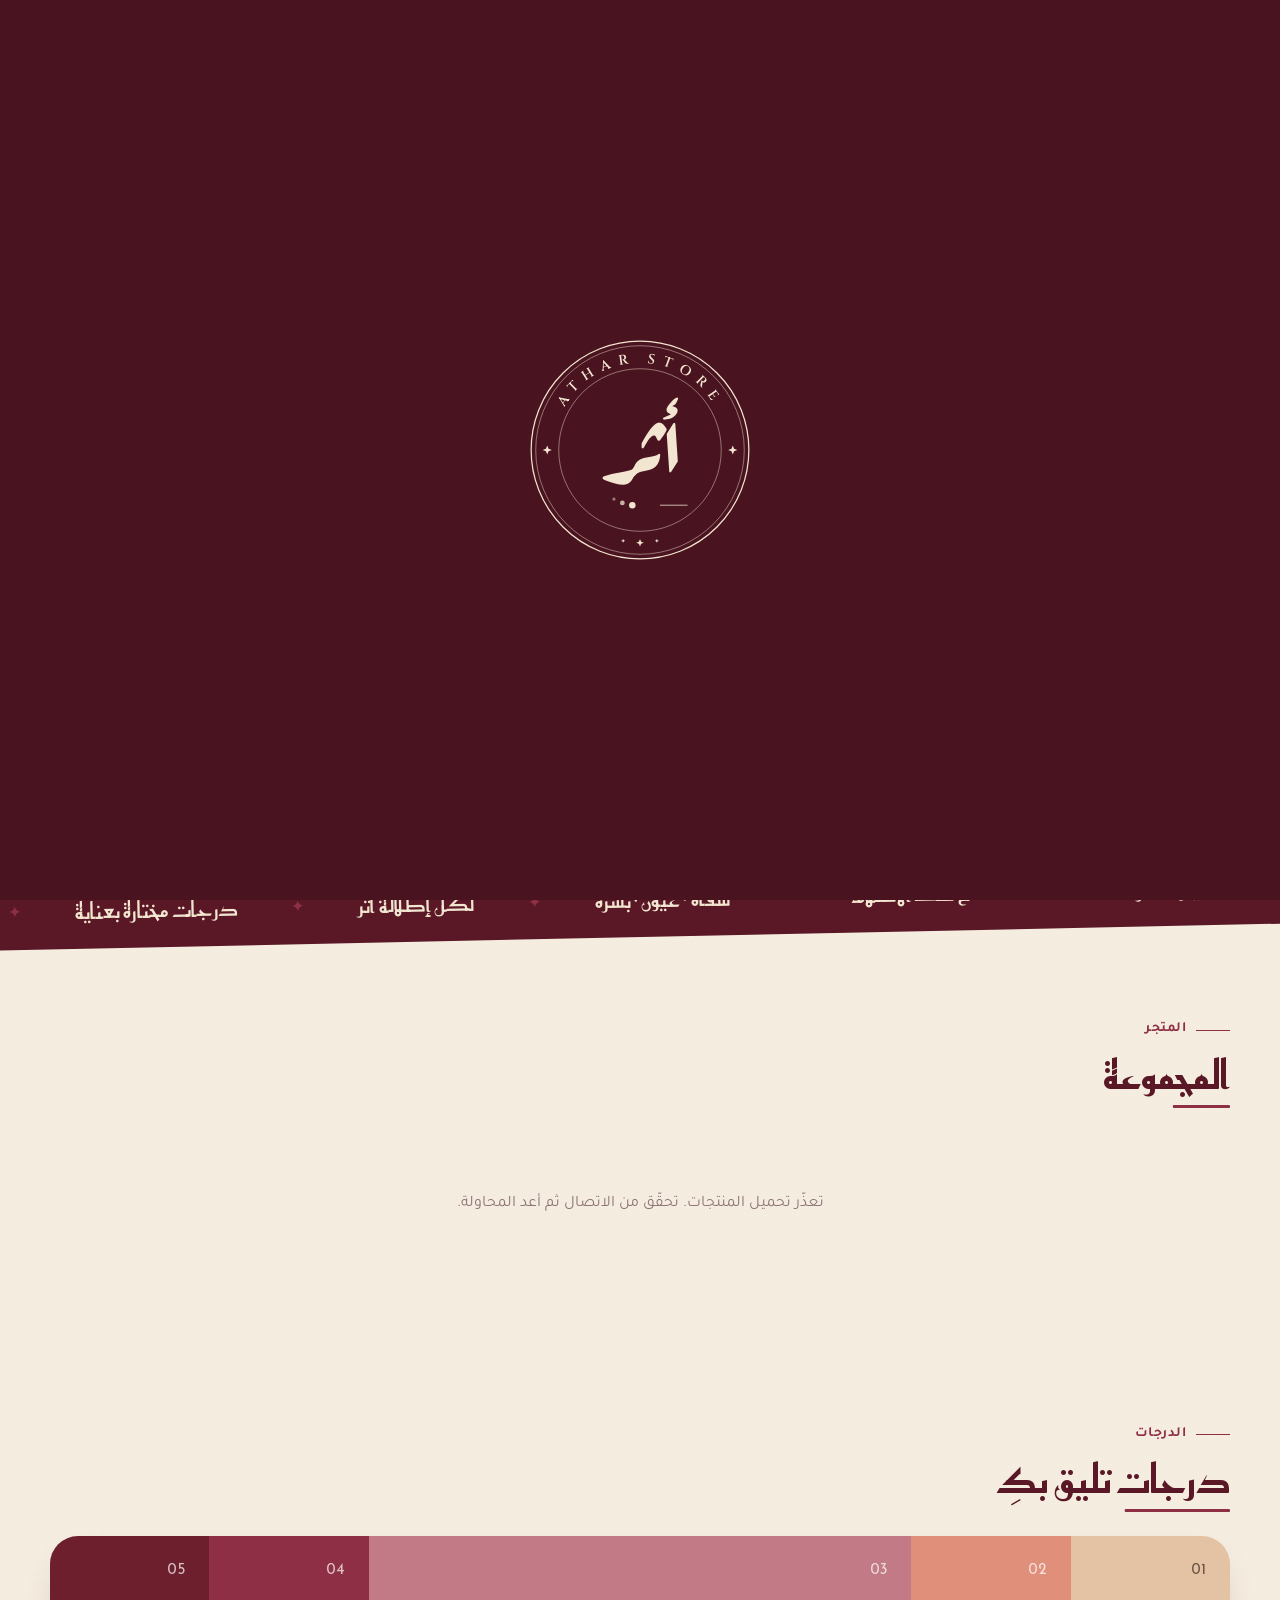
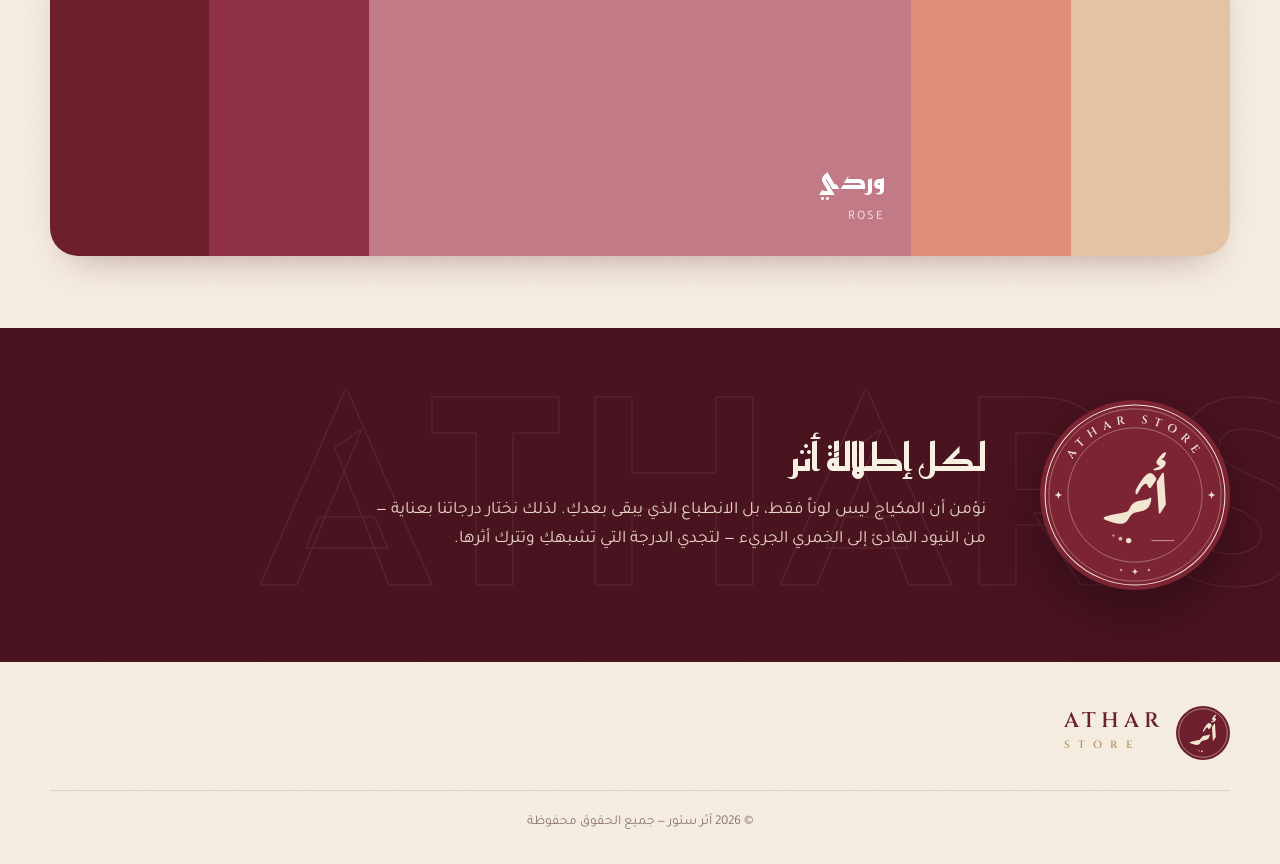
<file: index.html>
<!doctype html>
<html lang="ar" dir="rtl">
<head>
  <meta charset="utf-8">
  <meta name="viewport" content="width=device-width, initial-scale=1">
  <title>أثر ستور — مكياج وتجميل</title>
  <meta name="description" content="أثر ستور — مكياج بدرجات مختارة بعناية: شفاه، عيون، بشرة.">
  <meta name="theme-color" content="#4A1320">
  <link rel="icon" href="assets/logo-mark.svg" type="image/svg+xml">
  <link rel="preconnect" href="https://fonts.googleapis.com">
  <link rel="preconnect" href="https://fonts.gstatic.com" crossorigin>
  <link href="https://fonts.googleapis.com/css2?family=Aref+Ruqaa:wght@700&family=Cinzel:wght@600&family=Reem+Kufi:wght@500;600;700&family=Tajawal:wght@400;500;700;800&display=swap" rel="stylesheet">
  <link rel="stylesheet" href="css/style.css?v=4">
  <link rel="stylesheet" href="css/motion.css?v=4">
  <link rel="stylesheet" href="css/logo.css?v=4">
</head>
<body>
  <div class="loader" id="loader" aria-hidden="true">
    <span class="logo" data-logo="seal"></span>
  </div>
  <div class="progress" id="progress"></div>
  <div class="announce" id="announce" hidden></div>

  <header class="header">
    <div class="wrap">
      <a class="brand" href="#top" aria-label="أثر ستور — الرئيسية">
        <span class="logo" data-logo="mini"></span>
        <div>
          <div class="brand-name">ATHAR</div>
          <div class="brand-sub">STORE</div>
        </div>
      </a>
      <nav class="nav" aria-label="التنقل الرئيسي">
        <a href="#shop">المتجر</a>
        <a href="#story">قصتنا</a>
        <a href="#contact">تواصل</a>
      </nav>
      <button class="cart-btn magnet" id="cartBtn" type="button" aria-label="فتح السلة">
        <svg viewBox="0 0 24 24" fill="none" stroke="currentColor" stroke-width="1.7" stroke-linecap="round" stroke-linejoin="round"><path d="M6 8h12l1 12H5L6 8Z"/><path d="M9 8V6a3 3 0 0 1 6 0v2"/></svg>
        <span class="t">السلة</span>
        <span class="cart-count" id="cartCount">0</span>
      </button>
    </div>
  </header>

  <main id="top">
    <section class="hero">
      <div class="blob a"></div><div class="blob b"></div>
      <div class="wrap">
        <div>
          <span class="eyebrow">مكياج وتجميل</span>
          <h1 id="heroTitle">جمالكِ… يترك أثراً</h1>
          <p class="lead" id="heroSub">مكياج بدرجات مختارة بعناية، لإطلالة تبقى في الذاكرة.</p>
          <div class="hero-actions">
            <a class="btn magnet" href="#shop">تسوّقي المجموعة</a>
            <a class="btn ghost magnet" href="#story">قصة أثر</a>
          </div>
        </div>
        <div class="hero-art">
          <div class="sun"></div>
          <div class="seal" aria-hidden="true">
            <svg viewBox="0 0 120 120"><defs><path id="sealPath" d="M60 60m-47 0a47 47 0 1 1 94 0a47 47 0 1 1-94 0"/></defs>
              <text textLength="286" lengthAdjust="spacing"><textPath href="#sealPath">ATHAR STORE ✦ ATHAR STORE ✦ </textPath></text></svg>
            <span class="logo" data-logo="mini"></span>
          </div>
          <button class="arch" id="heroArt" type="button" aria-label="عرض المنتج المختار"></button>
          <button class="hero-chip" id="heroChip" type="button"><b>مجموعة الموسم</b><span>درجات الرمل والطين والزيتون</span></button>
          <div class="dots" id="heroDots" aria-hidden="true"></div>
        </div>
      </div>
      <div class="values">
        <div class="wrap">
          <div class="value" data-reveal style="--i:0"><b>درجات مختارة</b><span>من النيود الهادئ إلى الخمري الجريء</span></div>
          <div class="value" data-reveal style="--i:1"><b>لكل إطلالة</b><span>شفاه، عيون، وبشرة في مكان واحد</span></div>
          <div class="value" data-reveal style="--i:2"><b>الدفع عند الاستلام</b><span>اطلب الآن وادفع حين يصلك</span></div>
        </div>
      </div>
    </section>

    <div class="marquee" aria-hidden="true"><div class="marquee-track"><span>درجات مختارة بعناية</span><span>لكل إطلالة أثر</span><span>شفاه · عيون · بشرة</span><span>الدفع عند الاستلام</span><span>جمالك يترك أثراً</span><span>أثر ستور</span><span>درجات مختارة بعناية</span><span>لكل إطلالة أثر</span><span>شفاه · عيون · بشرة</span><span>الدفع عند الاستلام</span><span>جمالك يترك أثراً</span><span>أثر ستور</span></div></div>

    <section class="section" id="shop">
      <div class="wrap">
        <div class="section-head" data-reveal>
          <div>
            <span class="eyebrow">المتجر</span>
            <h2>المجموعة</h2>
          </div>
          <div class="chips" id="chips" role="group" aria-label="الأقسام"></div>
        </div>
        <div class="grid" id="grid" aria-live="polite">
          <div class="skeleton"></div><div class="skeleton"></div><div class="skeleton"></div><div class="skeleton"></div>
        </div>
      </div>
    </section>

    <section class="section" id="colors">
      <div class="wrap">
        <div class="section-head" data-reveal>
          <div>
            <span class="eyebrow">الدرجات</span>
            <h2>درجات تليق بكِ</h2>
          </div>
        </div>
        <div class="palette" id="palette" data-reveal>
          <button class="swatch" type="button" data-n="01" style="--s:#E3C3A4;--fg:#3B2A20"><div><b>نيود</b><small>NUDE</small></div></button>
          <button class="swatch" type="button" data-n="02" style="--s:#E0907A"><div><b>خوخي</b><small>PEACH</small></div></button>
          <button class="swatch on" type="button" data-n="03" style="--s:#C27A86"><div><b>وردي</b><small>ROSE</small></div></button>
          <button class="swatch" type="button" data-n="04" style="--s:#8E2F45"><div><b>توتي</b><small>BERRY</small></div></button>
          <button class="swatch" type="button" data-n="05" style="--s:#6E1F2E"><div><b>خمري</b><small>WINE</small></div></button>
        </div>
      </div>
    </section>

    <section class="section story" id="story">
      <div class="ghost-text" aria-hidden="true">ATHAR STORE — ATHAR STORE — ATHAR STORE</div>
      <div class="wrap">
        <span class="logo" data-logo="seal-solid" data-reveal></span>
        <div data-reveal style="--i:1">
          <h2>لكل إطلالة أثر</h2>
          <p>نؤمن أن المكياج ليس لوناً فقط، بل الانطباع الذي يبقى بعدكِ. لذلك نختار درجاتنا بعناية — من النيود الهادئ إلى الخمري الجريء — لتجدي الدرجة التي تشبهكِ وتترك أثرها.</p>
        </div>
      </div>
    </section>
  </main>

  <footer class="footer" id="contact">
    <div class="wrap">
      <a class="brand" href="#top">
        <span class="logo" data-logo="mini"></span>
        <div>
          <div class="brand-name">ATHAR</div>
          <div class="brand-sub">STORE</div>
        </div>
      </a>
      <div class="contacts" id="contacts"></div>
      <div class="copy">© <span id="year"></span> أثر ستور — جميع الحقوق محفوظة</div>
    </div>
  </footer>

  <!-- نافذة المنتج -->
  <dialog id="productDialog" aria-labelledby="pmName">
    <button class="x" type="button" data-close aria-label="إغلاق">×</button>
    <div class="pm" id="pm"></div>
  </dialog>

  <!-- السلة -->
  <div class="scrim" id="scrim"></div>
  <aside class="drawer" id="drawer" aria-label="سلة المشتريات" aria-hidden="true">
    <div class="drawer-head">
      <h2 id="drawerTitle">السلة</h2>
      <button class="x" type="button" id="cartClose" aria-label="إغلاق السلة">×</button>
    </div>
    <div class="drawer-body" id="drawerBody"></div>
    <div class="drawer-foot" id="drawerFoot"></div>
  </aside>

  <div class="toast" id="toast" role="status"></div>

  <script src="js/logo.js?v=4"></script>
  <script src="js/api.js?v=4"></script>
  <script src="js/art.js?v=4"></script>
  <script src="js/motion.js?v=4"></script>
  <script src="js/store.js?v=4"></script>
</body>
</html>
</file>
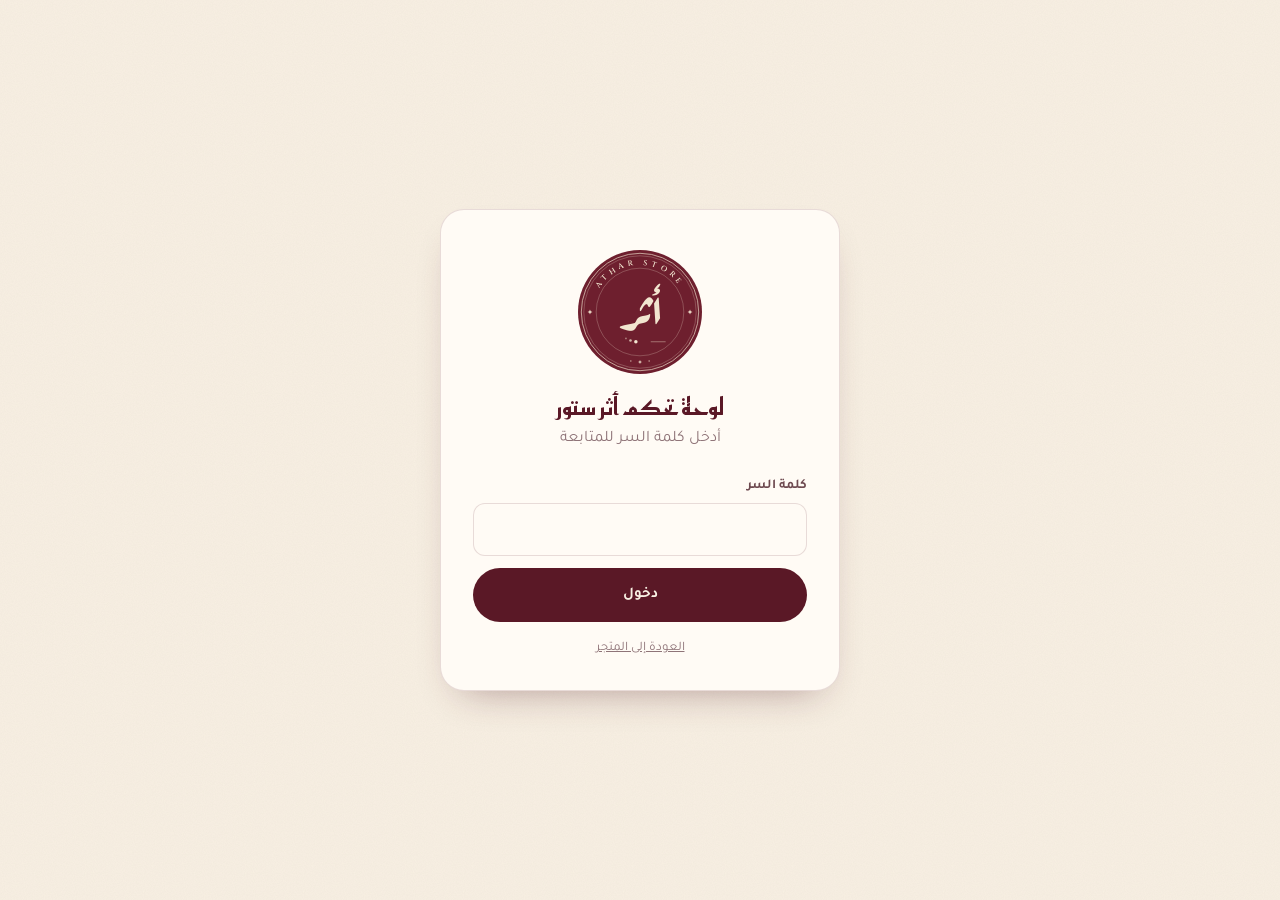
<file: admin.html>
<!doctype html>
<html lang="ar" dir="rtl">
<head>
  <meta charset="utf-8">
  <meta name="viewport" content="width=device-width, initial-scale=1">
  <title>لوحة التحكم — أثر ستور</title>
  <meta name="robots" content="noindex, nofollow">
  <link rel="icon" href="assets/logo-mark.svg" type="image/svg+xml">
  <link rel="preconnect" href="https://fonts.googleapis.com">
  <link rel="preconnect" href="https://fonts.gstatic.com" crossorigin>
  <link href="https://fonts.googleapis.com/css2?family=Aref+Ruqaa:wght@700&family=Cinzel:wght@600&family=Reem+Kufi:wght@500;600;700&family=Tajawal:wght@400;500;700;800&display=swap" rel="stylesheet">
  <link rel="stylesheet" href="css/style.css?v=4">
  <link rel="stylesheet" href="css/admin.css?v=4">
  <link rel="stylesheet" href="css/logo.css?v=4">
</head>
<body class="admin">

  <!-- تسجيل الدخول -->
  <section class="login" id="login">
    <form class="login-card" id="loginForm">
      <span class="logo" data-logo="seal-solid"></span>
      <h1>لوحة تحكم أثر ستور</h1>
      <p>أدخل كلمة السر للمتابعة</p>
      <label class="field"><span>كلمة السر</span><input type="password" id="loginPass" autocomplete="current-password" required></label>
      <p class="err" id="loginErr" hidden></p>
      <button class="btn block" type="submit" id="loginBtn">دخول</button>
      <a class="link" href="index.html">العودة إلى المتجر</a>
    </form>
  </section>

  <!-- اللوحة -->
  <div class="shell" id="shell" hidden>
    <aside class="side">
      <a class="brand" href="index.html" target="_blank" rel="noopener">
        <span class="logo" data-logo="mini"></span>
        <div><div class="brand-name">ATHAR</div><div class="brand-sub">ADMIN</div></div>
      </a>
      <nav class="tabs" id="tabs">
        <button type="button" data-tab="overview" aria-current="true">نظرة عامة</button>
        <button type="button" data-tab="orders">الطلبات <span class="pill" id="newPill" hidden></span></button>
        <button type="button" data-tab="products">المنتجات</button>
        <button type="button" data-tab="categories">الأقسام</button>
        <button type="button" data-tab="settings">الإعدادات</button>
      </nav>
      <div class="side-foot">
        <a class="link" href="index.html" target="_blank" rel="noopener">عرض المتجر</a>
        <button class="link" type="button" id="logoutBtn">تسجيل الخروج</button>
      </div>
    </aside>

    <main class="main">
      <!-- نظرة عامة -->
      <section class="panel" id="tab-overview">
        <div class="panel-head"><h1>نظرة عامة</h1><button class="btn ghost sm" type="button" data-refresh>تحديث</button></div>
        <div class="stats" id="stats"></div>
        <div class="two">
          <div class="box"><h2>مبيعات آخر 14 يوماً</h2><div class="chart" id="chart"></div></div>
          <div class="box"><h2>الأكثر مبيعاً</h2><div id="top"></div>
            <h2 style="margin-top:22px">مخزون منخفض</h2><div id="low"></div></div>
        </div>
      </section>

      <!-- الطلبات -->
      <section class="panel" id="tab-orders" hidden>
        <div class="panel-head"><h1>الطلبات</h1>
          <div class="chips" id="orderFilter"></div>
        </div>
        <div id="orders"></div>
      </section>

      <!-- المنتجات -->
      <section class="panel" id="tab-products" hidden>
        <div class="panel-head"><h1>المنتجات</h1><button class="btn sm" type="button" id="newProduct">+ منتج جديد</button></div>
        <div class="table-wrap"><table class="table" id="products"></table></div>
      </section>

      <!-- الأقسام -->
      <section class="panel" id="tab-categories" hidden>
        <div class="panel-head"><h1>الأقسام</h1><button class="btn sm" type="button" id="newCategory">+ قسم جديد</button></div>
        <div class="table-wrap"><table class="table" id="categories"></table></div>
      </section>

      <!-- الإعدادات -->
      <section class="panel" id="tab-settings" hidden>
        <div class="panel-head"><h1>الإعدادات</h1></div>
        <div class="two">
          <form class="box" id="settingsForm">
            <h2>بيانات المتجر</h2>
            <div class="row2">
              <label class="field"><span>رمز العملة</span><input name="currency" maxlength="8"></label>
              <label class="field"><span>رسوم التوصيل</span><input name="shipping_fee" type="number" min="0" step="0.01" dir="ltr"></label>
            </div>
            <label class="field"><span>شريط الإعلان العلوي</span><input name="announcement"></label>
            <label class="field"><span>عنوان الواجهة</span><input name="hero_title"></label>
            <label class="field"><span>وصف الواجهة</span><textarea name="hero_subtitle"></textarea></label>
            <h2>التواصل</h2>
            <div class="row2">
              <label class="field"><span>واتساب (مع رمز الدولة)</span><input name="whatsapp" dir="ltr" inputmode="tel"></label>
              <label class="field"><span>إنستغرام (اسم الحساب)</span><input name="instagram" dir="ltr"></label>
              <label class="field"><span>الهاتف</span><input name="phone" dir="ltr" inputmode="tel"></label>
              <label class="field"><span>البريد الإلكتروني</span><input name="email" type="email" dir="ltr"></label>
            </div>
            <button class="btn" type="submit">حفظ الإعدادات</button>
          </form>
          <form class="box" id="passForm">
            <h2>تغيير كلمة السر</h2>
            <label class="field"><span>كلمة السر الحالية</span><input name="old" type="password" autocomplete="current-password" required></label>
            <label class="field"><span>كلمة السر الجديدة (6 أحرف على الأقل)</span><input name="new" type="password" autocomplete="new-password" minlength="6" required></label>
            <button class="btn ghost" type="submit">تغيير كلمة السر</button>
          </form>
        </div>
      </section>
    </main>
  </div>

  <!-- نموذج المنتج -->
  <dialog id="productDialog">
    <button class="x" type="button" data-close aria-label="إغلاق">×</button>
    <form class="form" id="productForm">
      <h2 id="productFormTitle">منتج جديد</h2>
      <input type="hidden" name="id">
      <input type="hidden" name="image_url">
      <div class="form-grid">
        <div>
          <div class="preview" id="preview"></div>
          <label class="btn ghost sm block upload">رفع صورة<input type="file" id="imageFile" accept="image/jpeg,image/png,image/webp" hidden></label>
          <button class="link" type="button" id="removeImage" hidden>إزالة الصورة</button>
          <p class="hint">بدون صورة يظهر رسم المنتج بلون العرض.</p>
        </div>
        <div>
          <label class="field"><span>اسم المنتج</span><input name="name" required></label>
          <label class="field"><span>الوصف</span><textarea name="description"></textarea></label>
          <div class="row2">
            <label class="field"><span>السعر</span><input name="price" type="number" min="0" step="0.01" dir="ltr" required></label>
            <label class="field"><span>السعر قبل الخصم (اختياري)</span><input name="old_price" type="number" min="0" step="0.01" dir="ltr"></label>
            <label class="field"><span>القسم</span><select name="category_id"></select></label>
            <label class="field"><span>الكمية في المخزون</span><input name="stock" type="number" min="0" step="1" dir="ltr" required></label>
          </div>
          <label class="field"><span>الدرجات / الخيارات (افصل بينها بفاصلة)</span><input name="sizes" placeholder="نيود، وردي، خمري"></label>
          <div class="row2">
            <label class="field"><span>لون العرض</span><input name="color" type="color" value="#B08968"></label>
            <div class="checks">
              <label><input type="checkbox" name="is_active" checked> ظاهر في المتجر</label>
              <label><input type="checkbox" name="is_featured"> منتج مختار</label>
            </div>
          </div>
        </div>
      </div>
      <p class="err" id="productErr" hidden></p>
      <div class="form-actions">
        <button class="btn" type="submit" id="productSave">حفظ</button>
        <button class="btn ghost" type="button" data-close>إلغاء</button>
      </div>
    </form>
  </dialog>

  <!-- نموذج القسم -->
  <dialog id="categoryDialog" style="width:min(460px,calc(100% - 28px))">
    <button class="x" type="button" data-close aria-label="إغلاق">×</button>
    <form class="form" id="categoryForm">
      <h2 id="categoryFormTitle">قسم جديد</h2>
      <input type="hidden" name="id">
      <label class="field"><span>اسم القسم</span><input name="name" required></label>
      <div class="row2">
        <label class="field"><span>شكل المنتج</span><select name="icon"></select></label>
        <label class="field"><span>الترتيب</span><input name="sort" type="number" step="1" dir="ltr" value="0"></label>
      </div>
      <div class="form-actions">
        <button class="btn" type="submit">حفظ</button>
        <button class="btn ghost" type="button" data-close>إلغاء</button>
      </div>
    </form>
  </dialog>

  <!-- تأكيد -->
  <dialog id="confirmDialog" style="width:min(420px,calc(100% - 28px))">
    <div class="form">
      <h2 id="confirmText"></h2>
      <div class="form-actions">
        <button class="btn clay" type="button" id="confirmYes">نعم، احذف</button>
        <button class="btn ghost" type="button" data-close>تراجع</button>
      </div>
    </div>
  </dialog>

  <div class="toast" id="toast" role="status"></div>

  <script src="js/logo.js?v=4"></script>
  <script src="js/api.js?v=4"></script>
  <script src="js/art.js?v=4"></script>
  <script src="js/admin.js?v=4"></script>
</body>
</html>
</file>
<file: css/style.css>
/* ===== أثر ستور — الهوية: خمري + سكري ===== */
:root {
  --cream: #F8F0E3;
  --sand: #F2E6D0;
  --sand-2: #E6D3B6;
  --camel: #B8935F;
  --clay: #8E2F45;
  --clay-dark: #6E1F2E;
  --olive: #7A6B45;
  --brown: #5A1826;
  --brown-2: #6E4A50;
  --ink: #2B1419;
  --muted: #8F7478;
  --line: rgba(90, 24, 38, .14);
  --white: #FFFBF5;
  --radius: 18px;
  --shadow: 0 18px 40px -22px rgba(74, 19, 32, .45);
  --display: 'Reem Kufi', 'Tajawal', sans-serif;
  --body: 'Tajawal', 'Segoe UI', Tahoma, sans-serif;
}

* { box-sizing: border-box; }
html { scroll-behavior: smooth; overflow-x: clip; }
body {
  margin: 0;
  font-family: var(--body);
  color: var(--ink);
  background-color: var(--cream);
  background-image: url("data:image/svg+xml,%3Csvg xmlns='http://www.w3.org/2000/svg' width='160' height='160'%3E%3Cfilter id='n'%3E%3CfeTurbulence type='fractalNoise' baseFrequency='.9' numOctaves='2'/%3E%3CfeColorMatrix values='0 0 0 0 .23 0 0 0 0 .16 0 0 0 0 .12 0 0 0 .05 0'/%3E%3C/filter%3E%3Crect width='160' height='160' filter='url(%23n)'/%3E%3C/svg%3E");
  line-height: 1.7;
  overflow-x: clip;
  -webkit-font-smoothing: antialiased;
}
h1, h2, h3 { font-family: var(--display); font-weight: 600; line-height: 1.25; margin: 0; text-wrap: balance; }
p { margin: 0; }
a { color: inherit; text-decoration: none; }
button, input, select, textarea { font: inherit; color: inherit; }
button { cursor: pointer; }
img, svg { display: block; max-width: 100%; }
[hidden] { display: none !important; }
:focus-visible { outline: 2px solid var(--clay); outline-offset: 2px; }

.wrap { width: min(1180px, 100% - 40px); margin-inline: auto; }

/* ===== أزرار ===== */
.btn {
  display: inline-flex; align-items: center; justify-content: center; gap: 8px;
  padding: 13px 26px; border-radius: 999px; border: 1px solid transparent;
  background: var(--brown); color: var(--cream); font-weight: 700; font-size: 15px;
  transition: background .2s, transform .2s, box-shadow .2s;
}
.btn:hover { background: var(--clay); transform: translateY(-1px); box-shadow: var(--shadow); }
.btn:disabled { opacity: .55; cursor: not-allowed; transform: none; box-shadow: none; }
.btn.ghost { background: transparent; color: var(--brown); border-color: var(--brown); }
.btn.ghost:hover { background: var(--brown); color: var(--cream); }
.btn.clay { background: var(--clay); }
.btn.clay:hover { background: var(--clay-dark); }
.btn.block { width: 100%; }
.btn.sm { padding: 8px 16px; font-size: 14px; }

/* ===== الشريط العلوي ===== */
.announce {
  background: var(--brown); color: var(--sand); text-align: center;
  font-size: 13.5px; padding: 8px 16px; letter-spacing: .2px;
}
.header {
  position: sticky; top: 0; z-index: 30;
  background: rgba(248, 240, 227, .86); backdrop-filter: blur(12px);
  border-bottom: 1px solid var(--line);
}
.header .wrap { display: flex; align-items: center; justify-content: space-between; height: 76px; gap: 20px; }
.brand { display: flex; align-items: center; gap: 12px; }
.brand img { width: 46px; height: 46px; }
.brand-name { font-family: var(--display); font-size: 28px; font-weight: 700; color: var(--brown); line-height: 1; }
.brand-sub { font-size: 10px; letter-spacing: 4.5px; color: var(--camel); font-weight: 700; margin-top: 4px; direction: ltr; }
.nav { display: flex; gap: 30px; font-weight: 500; color: var(--brown-2); }
.nav a { position: relative; padding: 6px 0; }
.nav a::after { content: ''; position: absolute; inset-inline: 0; bottom: 0; height: 2px; background: var(--clay); transform: scaleX(0); transition: transform .25s; }
.nav a:hover::after { transform: scaleX(1); }
.cart-btn {
  position: relative; display: inline-flex; align-items: center; gap: 8px;
  background: var(--white); border: 1px solid var(--line); border-radius: 999px; padding: 10px 18px; font-weight: 700;
}
.cart-btn:hover { border-color: var(--brown); }
.cart-btn svg { width: 20px; height: 20px; }
.cart-count {
  min-width: 22px; height: 22px; padding: 0 6px; border-radius: 999px; background: var(--clay); color: #fff;
  font-size: 12.5px; display: inline-grid; place-items: center;
}

/* ===== الواجهة الرئيسية ===== */
.hero { padding: 64px 0 40px; overflow: hidden; }
.hero .wrap { display: grid; grid-template-columns: 1.05fr .95fr; gap: 48px; align-items: center; }
.eyebrow { display: inline-flex; align-items: center; gap: 10px; color: var(--clay); font-weight: 700; font-size: 14px; letter-spacing: .5px; }
.eyebrow::before { content: ''; width: 34px; height: 1.5px; background: var(--clay); }
.hero h1 { font-size: clamp(38px, 5.4vw, 68px); color: var(--brown); margin: 18px 0 20px; }
.hero p.lead { font-size: 18.5px; color: var(--brown-2); max-width: 46ch; }
.hero-actions { display: flex; gap: 12px; margin-top: 32px; flex-wrap: wrap; }
.hero-art { position: relative; height: 500px; }
.arch {
  position: absolute; inset-inline: 12% 12%; top: 0; bottom: 0;
  border-radius: 999px 999px 26px 26px;
  background: linear-gradient(170deg, #A9485C 0%, var(--clay) 45%, #5A1826 100%);
  box-shadow: var(--shadow);
  display: grid; place-items: center; padding: 60px 46px 30px;
}
.arch::before { content: ''; position: absolute; inset: 14px; border: 1px solid rgba(255, 244, 226, .38); border-radius: inherit; }
.arch .garment { width: 100%; height: 100%; filter: drop-shadow(0 18px 20px rgba(40, 20, 10, .35)); }
.sun { position: absolute; top: 34px; inset-inline-start: 0; width: 120px; height: 120px; border-radius: 50%; background: var(--sand-2); z-index: -1; }
.hero-chip {
  position: absolute; bottom: 34px; inset-inline-end: 0; background: var(--white); border-radius: 16px;
  padding: 14px 18px; box-shadow: var(--shadow); font-size: 14px; max-width: 200px;
}
.hero-chip b { display: block; font-family: var(--display); color: var(--brown); font-size: 16px; }
.hero-chip span { color: var(--muted); }

.values { border-block: 1px solid var(--line); margin-top: 30px; }
.values .wrap { display: grid; grid-template-columns: repeat(3, 1fr); }
.value { padding: 24px 18px; text-align: center; }
.value + .value { border-inline-start: 1px solid var(--line); }
.value b { display: block; font-family: var(--display); font-size: 17px; color: var(--brown); }
.value span { color: var(--muted); font-size: 14.5px; }

/* ===== المنتجات ===== */
.section { padding: 72px 0; }
.section-head { display: flex; align-items: end; justify-content: space-between; gap: 20px; flex-wrap: wrap; margin-bottom: 30px; }
.section-head h2 { font-size: clamp(28px, 3.4vw, 40px); color: var(--brown); margin-top: 8px; }
.chips { display: flex; gap: 8px; flex-wrap: wrap; }
.chip {
  padding: 8px 18px; border-radius: 999px; border: 1px solid var(--line); background: transparent;
  font-weight: 500; color: var(--brown-2); transition: .2s;
}
.chip:hover { border-color: var(--brown); }
.chip[aria-pressed="true"] { background: var(--brown); color: var(--cream); border-color: var(--brown); }

.grid { display: grid; grid-template-columns: repeat(auto-fill, minmax(248px, 1fr)); gap: 26px; }
.card { position: relative; background: transparent; border: 0; padding: 0; text-align: start; display: block; width: 100%; }
.card-media {
  position: relative; aspect-ratio: 4 / 5; border-radius: var(--radius); overflow: hidden;
  background: color-mix(in srgb, var(--c, #B08968) 16%, #F1E6D4);
  display: grid; place-items: center; transition: transform .35s, box-shadow .35s;
}
.card:hover .card-media { transform: translateY(-5px); box-shadow: var(--shadow); }
.card-media img { width: 100%; height: 100%; object-fit: cover; }
.card-media .garment { width: 72%; height: 80%; transition: transform .45s; }
.card:hover .garment { transform: scale(1.05); }
.badge {
  position: absolute; top: 14px; inset-inline-start: 14px; background: var(--white); color: var(--brown);
  font-size: 12.5px; font-weight: 700; padding: 4px 12px; border-radius: 999px;
}
.badge.sale { background: var(--clay); color: #fff; }
.badge.out { background: var(--brown); color: var(--sand); }
.card-body { padding: 14px 4px 0; display: flex; justify-content: space-between; gap: 12px; align-items: baseline; }
.card-body h3 { font-family: var(--body); font-size: 16.5px; font-weight: 700; color: var(--ink); }
.card-cat { font-size: 13px; color: var(--muted); }
.price { font-weight: 800; color: var(--clay-dark); white-space: nowrap; direction: ltr; }
.price s { color: var(--muted); font-weight: 500; font-size: .86em; margin-inline-end: 6px; }
.empty { text-align: center; color: var(--muted); padding: 60px 0; grid-column: 1 / -1; }
.skeleton { aspect-ratio: 4 / 5; border-radius: var(--radius); background: linear-gradient(100deg, var(--sand) 30%, #F1E6D4 50%, var(--sand) 70%); background-size: 300% 100%; animation: sk 1.4s infinite; }
@keyframes sk { to { background-position: -150% 0; } }

/* ===== قصة العلامة ===== */
.story { background: var(--brown); color: var(--sand); }
.story .wrap { display: grid; grid-template-columns: auto 1fr; gap: 54px; align-items: center; }
.story img { width: 150px; height: 150px; filter: drop-shadow(0 0 0 1px rgba(255,255,255,.1)); }
.story h2 { color: var(--cream); font-size: clamp(26px, 3.2vw, 38px); margin-bottom: 14px; }
.story p { font-size: 17.5px; max-width: 62ch; color: #E9D6C6; }

/* ===== التذييل ===== */
.footer { padding: 44px 0 30px; }
.footer .wrap { display: flex; justify-content: space-between; gap: 30px; flex-wrap: wrap; align-items: center; }
.contacts { display: flex; gap: 10px; flex-wrap: wrap; }
.contacts a { border: 1px solid var(--line); border-radius: 999px; padding: 8px 18px; font-weight: 500; direction: ltr; }
.contacts a:hover { border-color: var(--brown); background: var(--white); }
.copy { width: 100%; border-top: 1px solid var(--line); padding-top: 20px; color: var(--muted); font-size: 13.5px; text-align: center; }

/* ===== النوافذ ===== */
dialog {
  border: 0; padding: 0; border-radius: 24px; background: var(--cream); color: var(--ink);
  width: min(900px, calc(100% - 28px)); max-height: calc(100dvh - 28px); box-shadow: 0 40px 80px -30px rgba(43, 14, 20, .7);
}
dialog::backdrop { background: rgba(43, 20, 25, .55); backdrop-filter: blur(3px); }
.x {
  position: absolute; top: 14px; inset-inline-end: 14px; z-index: 2; width: 38px; height: 38px; border-radius: 50%;
  border: 1px solid var(--line); background: var(--white); font-size: 20px; line-height: 1; display: grid; place-items: center;
}
.x:hover { background: var(--brown); color: var(--cream); }
.pm { display: grid; grid-template-columns: 1fr 1fr; }
.pm-media { background: color-mix(in srgb, var(--c, #B08968) 18%, #F1E6D4); display: grid; place-items: center; min-height: 460px; }
.pm-media img { width: 100%; height: 100%; object-fit: cover; }
.pm-media .garment { width: 70%; }
.pm-info { padding: 44px 36px 34px; display: flex; flex-direction: column; gap: 16px; }
.pm-info h2 { font-size: 28px; color: var(--brown); }
.pm-info .price { font-size: 22px; align-self: flex-start; }
.pm-info .desc { color: var(--brown-2); }
.label { font-size: 13.5px; font-weight: 700; color: var(--muted); margin-bottom: 8px; }
.sizes { display: flex; gap: 8px; flex-wrap: wrap; }
.size {
  min-width: 48px; height: 44px; padding: 0 12px; border-radius: 12px; border: 1px solid var(--line); background: var(--white);
  font-weight: 700; direction: ltr;
}
.size:hover { border-color: var(--brown); }
.size[aria-pressed="true"] { background: var(--brown); color: var(--cream); border-color: var(--brown); }
.qty { display: inline-flex; align-items: center; border: 1px solid var(--line); border-radius: 999px; background: var(--white); }
.qty button { width: 40px; height: 40px; border: 0; background: none; font-size: 18px; border-radius: 50%; }
.qty button:hover { background: var(--sand); }
.qty span { min-width: 30px; text-align: center; font-weight: 700; }
.stock-note { font-size: 13.5px; color: var(--olive); font-weight: 500; }
.stock-note.low { color: var(--clay-dark); }
.pm-actions { margin-top: auto; display: flex; gap: 12px; align-items: center; }
.pm-actions .btn { flex: 1; }

/* ===== السلة ===== */
.scrim { position: fixed; inset: 0; z-index: 40; background: rgba(43, 20, 25, .5); opacity: 0; pointer-events: none; transition: opacity .3s; }
.drawer {
  position: fixed; top: 0; bottom: 0; left: 0; z-index: 50; width: min(440px, 100%);
  background: var(--cream);
  transform: translateX(-105%); transition: transform .35s cubic-bezier(.2, .8, .2, 1);
  display: flex; flex-direction: column;
}
body.cart-open .drawer { transform: none; box-shadow: 30px 0 60px -30px rgba(43, 14, 20, .6); }
body.cart-open .scrim { opacity: 1; pointer-events: auto; }
.drawer-head { display: flex; align-items: center; justify-content: space-between; padding: 22px 24px; border-bottom: 1px solid var(--line); }
.drawer-head h2 { font-size: 22px; color: var(--brown); }
.drawer-head .x { position: static; }
.drawer-body { flex: 1; overflow-y: auto; padding: 18px 24px; }
.drawer-foot { border-top: 1px solid var(--line); padding: 18px 24px 24px; background: var(--white); }
.line { display: grid; grid-template-columns: 74px 1fr auto; gap: 14px; padding: 14px 0; border-bottom: 1px solid var(--line); align-items: center; }
.line-media { width: 74px; height: 90px; border-radius: 12px; overflow: hidden; background: color-mix(in srgb, var(--c, #B08968) 16%, #F1E6D4); display: grid; place-items: center; }
.line-media img { width: 100%; height: 100%; object-fit: cover; }
.line-media .garment { width: 76%; }
.line b { display: block; font-size: 15px; }
.line small { color: var(--muted); }
.line .qty button { width: 30px; height: 30px; font-size: 15px; }
.line .qty { margin-top: 6px; }
.link { background: none; border: 0; padding: 0; color: var(--muted); font-size: 13px; text-decoration: underline; }
.link:hover { color: var(--clay-dark); }
.sum { display: flex; justify-content: space-between; padding: 4px 0; color: var(--brown-2); }
.sum.total { font-weight: 800; font-size: 18px; color: var(--ink); margin: 6px 0 14px; padding-top: 10px; border-top: 1px dashed var(--line); }
.sum span:last-child { direction: ltr; }

.field { display: block; margin-bottom: 12px; }
.field span { display: block; font-size: 13.5px; font-weight: 700; color: var(--brown-2); margin-bottom: 5px; }
.field input, .field textarea, .field select {
  width: 100%; padding: 12px 14px; border-radius: 12px; border: 1px solid var(--line); background: var(--white);
}
.field input:focus, .field textarea:focus, .field select:focus { outline: 2px solid var(--camel); outline-offset: 0; border-color: transparent; }
.field textarea { resize: vertical; min-height: 70px; }
.row2 { display: grid; grid-template-columns: 1fr 1fr; gap: 12px; }
.err { color: #B3261E; font-size: 14px; font-weight: 500; margin: 6px 0 10px; }
.done { text-align: center; padding: 50px 10px; }
.done .tick { width: 76px; height: 76px; border-radius: 50%; background: var(--olive); color: #fff; font-size: 36px; display: grid; place-items: center; margin: 0 auto 20px; }
.done h3 { font-size: 24px; color: var(--brown); margin-bottom: 8px; }
.done .no { font-family: var(--display); font-size: 34px; color: var(--clay); direction: ltr; margin: 10px 0 14px; }
.done p { color: var(--brown-2); margin-bottom: 24px; }

.toast {
  position: fixed; bottom: 24px; left: 50%; transform: translate(-50%, 30px); z-index: 80;
  background: var(--brown); color: var(--cream); padding: 12px 24px; border-radius: 999px; font-weight: 500;
  opacity: 0; pointer-events: none; transition: .3s; box-shadow: var(--shadow); white-space: nowrap;
}
.toast.show { opacity: 1; transform: translate(-50%, 0); }

@media (max-width: 860px) {
  .nav { display: none; }
  .hero { padding-top: 36px; }
  .hero .wrap, .story .wrap, .pm { grid-template-columns: 1fr; }
  .hero-art { height: 380px; order: -1; }
  .story .wrap { gap: 24px; text-align: center; justify-items: center; }
  .pm-media { min-height: 300px; }
  .pm-info { padding: 26px 22px; }
  .values .wrap { grid-template-columns: 1fr; }
  .value + .value { border-inline-start: 0; border-top: 1px solid var(--line); }
  .grid { grid-template-columns: repeat(2, 1fr); gap: 16px; }
  .card-body { flex-direction: column; gap: 2px; }
  .brand-name { font-size: 24px; }
  .cart-btn span.t { display: none; }
}
@media (prefers-reduced-motion: reduce) { * { transition: none !important; animation: none !important; } }
</file>
<file: css/motion.css>
/* ===== الأثر — الحركة والتفاعل ===== */
:root { --ease: cubic-bezier(.2, .8, .2, 1); --ease-out: cubic-bezier(.16, 1, .3, 1); }

/* ---------- شاشة الافتتاح ---------- */
.loader {
  position: fixed; inset: 0; z-index: 200; background: var(--brown); display: grid; place-items: center;
  transition: transform .9s var(--ease-out) .1s;
}
.loader.gone { transform: translateY(-101%); }
.loader-inner { text-align: center; color: var(--cream); }
.loader svg { width: 108px; height: 108px; margin: 0 auto 18px; overflow: visible; }
.loader .ring { stroke-dasharray: 180; stroke-dashoffset: 180; animation: draw 1.1s var(--ease) forwards; }
.loader .alif { stroke-dasharray: 32; stroke-dashoffset: 32; animation: draw .5s var(--ease) .25s forwards; }
.loader .dot { transform-box: fill-box; transform-origin: center; transform: scale(0); animation: pop .45s var(--ease-out) forwards; }
.loader .dot:nth-of-type(1) { animation-delay: .6s; }
.loader .dot:nth-of-type(2) { animation-delay: .75s; }
.loader .dot:nth-of-type(3) { animation-delay: .9s; }
.loader-name { font-family: var(--display); font-size: 34px; font-weight: 700; opacity: 0; animation: rise .7s var(--ease-out) .5s forwards; }
.loader-sub { font-size: 11px; letter-spacing: 7px; color: var(--camel); opacity: 0; animation: rise .7s var(--ease-out) .7s forwards; }
@keyframes draw { to { stroke-dashoffset: 0; } }
@keyframes pop { to { transform: scale(1); } }
@keyframes rise { from { opacity: 0; transform: translateY(16px); } to { opacity: 1; transform: none; } }

/* ---------- شريط التقدّم والترويسة ---------- */
.progress { position: fixed; top: 0; inset-inline: 0; height: 3px; z-index: 60; background: linear-gradient(90deg, var(--camel), var(--clay)); transform: scaleX(0); transform-origin: right; }
.header .wrap { transition: height .35s var(--ease); }
.header { transition: box-shadow .35s, background .35s; }
.header.scrolled { box-shadow: 0 14px 30px -24px rgba(74, 19, 32, .6); background: rgba(248, 240, 227, .94); }
.header.scrolled .wrap { height: 62px; }
.brand img { transition: transform .8s var(--ease-out); }
.brand:hover img { transform: rotate(-360deg); }
.cart-count.bump { animation: bump .5s var(--ease-out); }
@keyframes bump { 30% { transform: scale(1.6); } 60% { transform: scale(.85); } }

/* ---------- المؤشّر ---------- */
.cursor {
  position: fixed; top: 0; left: 0; z-index: 300; width: 38px; height: 38px; margin: -19px 0 0 -19px; border-radius: 50%;
  border: 1.5px solid var(--clay); pointer-events: none; opacity: 0; mix-blend-mode: multiply;
  transition: width .3s var(--ease), height .3s var(--ease), margin .3s var(--ease), background .3s, opacity .3s, border-color .3s;
  display: grid; place-items: center; font-size: 12px; font-weight: 700; color: transparent;
}
.cursor.on { opacity: 1; }
.cursor.link { width: 58px; height: 58px; margin: -29px 0 0 -29px; background: rgba(110, 31, 46, .14); }
.cursor.view { width: 86px; height: 86px; margin: -43px 0 0 -43px; background: var(--brown); border-color: var(--brown); color: var(--cream); mix-blend-mode: normal; }
.cursor-dot { position: fixed; top: 0; left: 0; z-index: 301; width: 6px; height: 6px; margin: -3px 0 0 -3px; border-radius: 50%; background: var(--clay); pointer-events: none; opacity: 0; }
.cursor-dot.on { opacity: 1; }
.cursor.view + .cursor-dot { opacity: 0; }

/* ---------- الواجهة ---------- */
.hero { position: relative; }
.blob { position: absolute; border-radius: 50%; filter: blur(70px); opacity: .5; z-index: -1; animation: drift 16s ease-in-out infinite alternate; }
.blob.a { width: 420px; height: 420px; background: #EFCFC6; top: -120px; inset-inline-start: -100px; }
.blob.b { width: 340px; height: 340px; background: #E8BFB2; bottom: 40px; inset-inline-end: 30%; animation-duration: 21s; animation-direction: alternate-reverse; }
@keyframes drift { to { transform: translate(60px, 50px) scale(1.15); } }

.hero h1 .w { display: inline-block; overflow: hidden; vertical-align: bottom; padding-block: .12em; margin-block: -.12em; }
.hero h1 .w > span { display: inline-block; transform: translateY(115%) rotate(6deg); transform-origin: right bottom; animation: wordUp 1s var(--ease-out) forwards; animation-delay: calc(var(--t0, .2s) + var(--i) * 90ms); }
@keyframes wordUp { to { transform: none; } }
.js .hero .eyebrow, .js .hero .lead, .js .hero-actions { opacity: 0; animation: rise .9s var(--ease-out) forwards; }
.js .hero .eyebrow { animation-delay: var(--t0, .2s); }
.js .hero .lead { animation-delay: calc(var(--t0, .2s) + .45s); }
.js .hero-actions { animation-delay: calc(var(--t0, .2s) + .6s); }
.js .hero-art { opacity: 0; animation: artIn 1.3s var(--ease-out) calc(var(--t0, .2s) + .15s) forwards; }
@keyframes artIn { from { opacity: 0; transform: translateY(60px) scale(.94); } to { opacity: 1; transform: none; } }

.hero-art { --mx: 0; --my: 0; }
.arch {
  --a: var(--clay);
  background: linear-gradient(170deg, color-mix(in srgb, var(--a) 78%, #fff) 0%, var(--a) 46%, color-mix(in srgb, var(--a) 66%, #2B1419) 100%);
  transform: translate(calc(var(--mx) * -12px), calc(var(--my) * -10px));
  transition: transform .5s var(--ease-out), background .8s; cursor: pointer; border: 0;
}
.arch .garment { animation: float 6s ease-in-out infinite; transition: opacity .35s, transform .5s var(--ease-out); }
.arch.swap .garment { opacity: 0; transform: translateY(30px) scale(.9) rotate(-4deg); animation: none; }
@keyframes float { 50% { translate: 0 -12px; rotate: 1.2deg; } }
.sun { transform: translate(calc(var(--mx) * 26px), calc(var(--my) * 22px)); transition: transform .7s var(--ease-out); animation: breathe 7s ease-in-out infinite; }
@keyframes breathe { 50% { scale: 1.1; } }
.hero-chip {
  border: 0; text-align: start; cursor: pointer; font: inherit;
  transform: translate(calc(var(--mx) * -26px), calc(var(--my) * -20px)); transition: transform .6s var(--ease-out), box-shadow .3s;
}
.hero-chip:hover { box-shadow: 0 24px 44px -20px rgba(74, 19, 32, .6); }
.hero-chip em { display: inline-flex; gap: 6px; margin-top: 6px; font-style: normal; font-weight: 700; color: var(--clay-dark); font-size: 13.5px; }
.hero-chip em::after { content: '←'; transition: transform .3s; }
.hero-chip:hover em::after { transform: translateX(-5px); }
.hero-chip.swap > * { opacity: 0; transform: translateY(8px); }
.hero-chip > * { transition: opacity .3s, transform .3s; }
.seal {
  position: absolute; top: 8px; inset-inline-end: 2%; width: 118px; height: 118px; z-index: 2;
  transform: translate(calc(var(--mx) * 18px), calc(var(--my) * 14px)); transition: transform .7s var(--ease-out);
}
.seal svg { width: 100%; height: 100%; animation: spin 18s linear infinite; }
.seal img { position: absolute; inset: 31px; width: 56px; height: 56px; }
.seal svg { direction: ltr; }
.seal text { font-family: var(--body); font-size: 10.5px; font-weight: 700; letter-spacing: 3.2px; fill: var(--brown); }
@keyframes spin { to { transform: rotate(360deg); } }
.dots { position: absolute; bottom: 8px; inset-inline-start: 14%; display: flex; gap: 6px; z-index: 2; }
.dots i { width: 7px; height: 7px; border-radius: 99px; background: var(--sand-2); transition: width .4s var(--ease), background .4s; }
.dots i.on { width: 26px; background: var(--brown); }

/* زر يلمع */
.btn { position: relative; overflow: hidden; isolation: isolate; }
.btn::before {
  content: ''; position: absolute; inset: 0; z-index: -1; background: linear-gradient(110deg, transparent 30%, rgba(255, 255, 255, .28) 50%, transparent 70%);
  transform: translateX(120%); transition: transform .8s var(--ease);
}
.btn:hover::before { transform: translateX(-120%); }
.magnet { transition: transform .35s var(--ease-out), background .2s, box-shadow .2s; }

/* ---------- الشريط المتحرك ---------- */
.marquee { direction: ltr; overflow: hidden; background: var(--brown); color: var(--sand); padding: 18px 0; transform: rotate(-1.2deg) scale(1.03); margin: 46px 0 10px; }
.marquee-track { display: flex; width: max-content; animation: marquee 30s linear infinite; }
.marquee:hover .marquee-track { animation-play-state: paused; }
.marquee span { font-family: var(--display); font-size: 22px; padding: 0 26px; white-space: nowrap; display: inline-flex; align-items: center; gap: 52px; direction: rtl; }
.marquee span::after { content: '✦'; color: var(--clay); font-size: 16px; }
@keyframes marquee { to { transform: translateX(-50%); } }

/* ---------- الظهور عند التمرير ---------- */
.js [data-reveal] { opacity: 0; transform: translateY(44px); transition: opacity .9s var(--ease-out), transform .9s var(--ease-out); transition-delay: calc(var(--i, 0) * 110ms); }
.js [data-reveal].in { opacity: 1; transform: none; }
.js .card { opacity: 0; transform: translateY(50px) scale(.97); }
.js .card.in { opacity: 1; transform: none; transition: opacity .8s var(--ease-out), transform .8s var(--ease-out); transition-delay: calc(var(--i, 0) * 70ms); }
.section-head h2 { position: relative; display: inline-block; }
.section-head h2::after { content: ''; position: absolute; inset-inline: 0; bottom: -8px; height: 3px; border-radius: 3px; background: var(--clay); transform: scaleX(0); transform-origin: right; transition: transform 1s var(--ease-out) .3s; }
.section-head.in h2::after { transform: scaleX(.45); }

/* ---------- بطاقات المنتجات ---------- */
.grid { perspective: 1200px; }
.card-media {
  transform: perspective(800px) rotateX(var(--rx, 0deg)) rotateY(var(--ry, 0deg));
  transition: transform .5s var(--ease-out), box-shadow .4s; transform-style: preserve-3d; will-change: transform;
}
.card:hover .card-media { transform: perspective(800px) rotateX(var(--rx, 0deg)) rotateY(var(--ry, 0deg)) translateY(-8px) scale(1.015); box-shadow: 0 34px 50px -28px rgba(74, 19, 32, .6); }
.card-media::after {
  content: ''; position: absolute; inset: 0; pointer-events: none; opacity: 0; transition: opacity .4s;
  background: radial-gradient(420px circle at var(--sx, 50%) var(--sy, 50%), rgba(255, 250, 240, .5), transparent 55%);
}
.card:hover .card-media::after { opacity: 1; }
.card-media .garment { transition: transform .7s var(--ease-out); }
.card:hover .garment { transform: scale(1.1) translateY(-6px) rotate(-2deg); }
.card-media img { transition: transform 1s var(--ease-out); }
.card:hover .card-media img { transform: scale(1.08); }
.quick {
  position: absolute; inset-inline: 14px; bottom: 14px; z-index: 2; background: var(--brown); color: var(--cream); border-radius: 999px;
  padding: 11px; text-align: center; font-weight: 700; font-size: 14.5px; transform: translateY(170%); opacity: 0;
  transition: transform .5s var(--ease-out), opacity .3s, background .2s;
}
.card:hover .quick, .card:focus-visible .quick { transform: none; opacity: 1; }
.card-body h3 { background: linear-gradient(var(--clay), var(--clay)) no-repeat right bottom / 0 1.5px; transition: background-size .5s var(--ease); display: inline; padding-bottom: 2px; }
.card:hover .card-body h3 { background-size: 100% 1.5px; }
.badge { animation: badgeIn .6s var(--ease-out) .5s backwards; }
@keyframes badgeIn { from { opacity: 0; transform: translateY(-10px) scale(.8); } }
.chip { transition: .3s var(--ease); }
.chip:active { transform: scale(.94); }
.grid.switch { animation: fadeGrid .35s; }
@keyframes fadeGrid { from { opacity: .2; } }

/* ---------- ألوان الأرض ---------- */
.palette { display: flex; height: 320px; border-radius: 28px; overflow: hidden; box-shadow: var(--shadow); }
.swatch {
  flex: 1; position: relative; background: var(--s); border: 0; padding: 0; color: var(--fg, #fff);
  transition: flex .7s var(--ease-out); overflow: hidden; cursor: pointer;
}
.swatch:hover, .swatch:focus-visible, .swatch.on { flex: 3.4; }
.swatch div { position: absolute; inset-inline-start: 26px; bottom: 24px; text-align: start; opacity: 0; transform: translateY(20px); transition: .5s var(--ease-out) .1s; white-space: nowrap; }
.swatch:hover div, .swatch:focus-visible div, .swatch.on div { opacity: 1; transform: none; }
.swatch b { display: block; font-family: var(--display); font-size: 30px; }
.swatch small { font-size: 13px; letter-spacing: 2px; direction: ltr; opacity: .8; }
.swatch::before { content: attr(data-n); position: absolute; top: 20px; inset-inline-start: 24px; font-family: var(--display); font-size: 15px; opacity: .7; }

/* ---------- القصة ---------- */
.story { position: relative; overflow: hidden; }
.ghost-text { position: absolute; top: 50%; left: 0; font-family: var(--display); font-weight: 700; font-size: clamp(120px, 20vw, 280px); line-height: 1; white-space: nowrap; color: transparent; -webkit-text-stroke: 1px rgba(234, 221, 200, .12); translate: 0 -50%; pointer-events: none; will-change: transform; }
.story .wrap { position: relative; }
.story img { animation: float 7s ease-in-out infinite; }
.value { transition: background .4s, transform .4s var(--ease-out); }
.value:hover { background: var(--white); transform: translateY(-4px); }
.contacts a { transition: .3s var(--ease); }
.contacts a:hover { transform: translateY(-3px); }

/* ---------- النوافذ والسلة ---------- */
dialog[open] { animation: dialogIn .55s var(--ease-out); }
dialog[open]::backdrop { animation: fade .4s; }
@keyframes dialogIn { from { opacity: 0; transform: translateY(40px) scale(.95); } }
@keyframes fade { from { opacity: 0; } }
dialog[open] .pm-media .garment, dialog[open] .pm-media img { animation: garmentIn .9s var(--ease-out) .1s backwards; }
@keyframes garmentIn { from { opacity: 0; transform: scale(.8) rotate(-6deg); } }
dialog[open] .pm-info > * { animation: rise .6s var(--ease-out) backwards; }
dialog[open] .pm-info > :nth-child(2) { animation-delay: .08s; }
dialog[open] .pm-info > :nth-child(3) { animation-delay: .14s; }
dialog[open] .pm-info > :nth-child(4) { animation-delay: .2s; }
dialog[open] .pm-info > :nth-child(5) { animation-delay: .26s; }
dialog[open] .pm-info > :nth-child(n+6) { animation-delay: .32s; }
.size { transition: .25s var(--ease); }
.size:hover { transform: translateY(-3px); }
.size[aria-pressed="true"] { animation: bump .4s var(--ease-out); }
body.cart-open .line { animation: lineIn .6s var(--ease-out) backwards; animation-delay: calc(var(--i, 0) * 70ms + .15s); }
@keyframes lineIn { from { opacity: 0; transform: translateX(-30px); } }
.done .tick { animation: tick .8s var(--ease-out); }
@keyframes tick { from { transform: scale(0) rotate(-90deg); } 60% { transform: scale(1.15); } }
.done .no { animation: rise .7s var(--ease-out) .3s backwards; }
.flyer { position: fixed; z-index: 120; width: 64px; height: 78px; border-radius: 14px; background: var(--sand); display: grid; place-items: center; pointer-events: none; box-shadow: var(--shadow); overflow: hidden; }
.flyer .garment { width: 80%; }
.flyer img { width: 100%; height: 100%; object-fit: cover; }
.confetti { position: fixed; z-index: 130; width: 10px; height: 10px; pointer-events: none; }

@media (max-width: 860px) {
  .seal { width: 88px; height: 88px; }
  .seal img { inset: 24px; width: 40px; height: 40px; }
  .palette { height: 380px; flex-direction: column; }
  .marquee span { font-size: 18px; }
  .quick { transform: none; opacity: 1; padding: 8px; font-size: 13px; }
}
@media (prefers-reduced-motion: reduce) {
  .loader { display: none; }
  .js [data-reveal], .js .card, .js .hero .eyebrow, .js .hero .lead, .js .hero-actions, .js .hero-art { opacity: 1 !important; transform: none !important; }
  .hero h1 .w > span { transform: none !important; }
}
.section-head .eyebrow { display: flex; }
</file>
<file: css/logo.css>
/* ===== شعار أثر ستور — الختم (خمري + سكري) ===== */
:root { --wine: #6E1F2E; --wine-deep: #4A1320; --sukkari: #F2E6D0; }

.logo { display: block; flex: none; }
.lg { display: block; width: 100%; height: 100%; overflow: visible; direction: ltr; --lg-fg: var(--wine); }
.lg .disc { fill: none; }
.lg.solid { --lg-fg: var(--sukkari); }
.lg.solid .disc { fill: var(--wine); }
.lg text { fill: var(--lg-fg); }
.lg .ln { stroke: var(--lg-fg); fill: none; }
.lg .fl { fill: var(--lg-fg); }
.lg .ar { font-family: 'Aref Ruqaa', 'Amiri', serif; font-weight: 700; }
.lg .en { font-family: 'Cinzel', 'Times New Roman', serif; font-weight: 600; }

/* الترويسة والتذييل */
.brand .logo { width: 54px; height: 54px; transition: transform .9s cubic-bezier(.16, 1, .3, 1); }
.brand:hover .logo { transform: rotate(-360deg); }
.brand-name { font-family: 'Cinzel', serif; font-weight: 600; font-size: 21px; letter-spacing: 5px; color: var(--wine); direction: ltr; }
.brand-sub { font-family: 'Cinzel', serif; font-size: 10.5px; letter-spacing: 8px; color: var(--camel); font-weight: 600; margin-top: 5px; }
.header.scrolled .brand .logo { width: 46px; height: 46px; }
.brand .logo { transition: transform .9s cubic-bezier(.16, 1, .3, 1), width .35s, height .35s; }

/* شاشة الافتتاح */
.loader { background: var(--wine-deep); }
.loader .logo { width: min(230px, 56vw); height: min(230px, 56vw); margin: 0 auto; animation: sealIn 1.4s cubic-bezier(.16, 1, .3, 1) both; }
.loader .lg { --lg-fg: var(--sukkari); width: 100%; height: 100%; margin: 0; }
@keyframes sealIn { from { opacity: 0; transform: scale(.7) rotate(-35deg); } }

/* الختم الدوّار في الواجهة */
.seal > svg text { fill: var(--wine); }
.seal .logo { position: absolute; inset: 29px; width: 60px; height: 60px; }
.seal .logo svg { animation: none; }

/* قسم القصة */
.story .logo { width: 190px; height: 190px; animation: float 7s ease-in-out infinite; filter: drop-shadow(0 20px 30px rgba(0, 0, 0, .35)); }
.story { background: var(--wine-deep); }
.story .lg.solid .disc { fill: #7C2334; }

/* لوحة التحكم */
.login-card .logo { width: 124px; height: 124px; margin: 0 auto 18px; }
.side .brand-name { color: var(--sukkari); }

@media (max-width: 860px) {
  .brand .logo { width: 46px; height: 46px; }
  .brand-name { font-size: 16px; letter-spacing: 2.5px; }
  .brand-sub { font-size: 9px; letter-spacing: 6px; }
  .seal .logo { inset: 22px; width: 44px; height: 44px; }
  .story .logo { width: 150px; height: 150px; }
}
</file>
<file: css/admin.css>
/* ===== لوحة التحكم ===== */
.login { min-height: 100dvh; display: grid; place-items: center; padding: 20px; }
.login-card {
  width: min(400px, 100%); background: var(--white); border: 1px solid var(--line); border-radius: 24px;
  padding: 40px 32px 28px; text-align: center; box-shadow: var(--shadow);
}
.login-card img { margin: 0 auto 16px; }
.login-card h1 { font-size: 24px; color: var(--brown); }
.login-card p { color: var(--muted); margin: 4px 0 22px; }
.login-card .field { text-align: start; }
.login-card .link { display: inline-block; margin-top: 16px; }

.shell { display: grid; grid-template-columns: 250px 1fr; min-height: 100dvh; }
.side { background: var(--brown); color: var(--sand); padding: 26px 18px; display: flex; flex-direction: column; gap: 28px; position: sticky; top: 0; height: 100dvh; }
.side .brand-name { color: var(--cream); }
.tabs { display: flex; flex-direction: column; gap: 4px; }
.tabs button {
  display: flex; justify-content: space-between; align-items: center; text-align: start;
  background: none; border: 0; color: #E9D6C6; padding: 12px 16px; border-radius: 12px; font-weight: 500; font-size: 16px;
}
.tabs button:hover { background: rgba(255, 255, 255, .07); }
.tabs button[aria-current="true"] { background: var(--clay); color: #fff; font-weight: 700; }
.pill { background: var(--cream); color: var(--brown); border-radius: 999px; font-size: 12px; font-weight: 800; padding: 1px 9px; }
.side-foot { margin-top: auto; display: flex; flex-direction: column; gap: 10px; align-items: flex-start; }
.side-foot .link { color: #D9BFB4; }
.side-foot .link:hover { color: #fff; }

.main { padding: 34px clamp(18px, 3vw, 44px) 60px; min-width: 0; }
.panel-head { display: flex; justify-content: space-between; align-items: center; gap: 16px; flex-wrap: wrap; margin-bottom: 24px; }
.panel-head h1 { font-size: 30px; color: var(--brown); }
.box { background: var(--white); border: 1px solid var(--line); border-radius: var(--radius); padding: 24px; }
.box h2 { font-size: 18px; color: var(--brown); margin-bottom: 16px; }
.two { display: grid; grid-template-columns: 1.4fr 1fr; gap: 20px; align-items: start; }

.stats { display: grid; grid-template-columns: repeat(auto-fit, minmax(170px, 1fr)); gap: 16px; margin-bottom: 20px; }
.stat { background: var(--white); border: 1px solid var(--line); border-radius: var(--radius); padding: 20px; }
.stat span { color: var(--muted); font-size: 14px; }
.stat b { display: block; font-family: var(--display); font-size: 27px; color: var(--brown); direction: ltr; text-align: end; margin-top: 4px; }
.stat.hot { background: var(--brown); border-color: var(--brown); }
.stat.hot span { color: #E9D6C6; }
.stat.hot b { color: var(--cream); }

.chart { display: flex; align-items: flex-end; gap: 6px; height: 190px; padding-top: 10px; }
.bar { flex: 1; display: flex; flex-direction: column; justify-content: flex-end; align-items: center; gap: 6px; height: 100%; min-width: 0; }
.bar i { display: block; width: 100%; border-radius: 6px 6px 2px 2px; background: var(--sand-2); min-height: 3px; transition: height .4s; }
.bar.has i { background: linear-gradient(var(--clay), var(--clay-dark)); }
.bar small { font-size: 10.5px; color: var(--muted); direction: ltr; }
.rank { display: flex; justify-content: space-between; gap: 12px; padding: 9px 0; border-bottom: 1px solid var(--line); font-size: 15px; }
.rank:last-child { border: 0; }
.rank b { color: var(--clay-dark); white-space: nowrap; }
.muted { color: var(--muted); font-size: 14.5px; }

.table-wrap { background: var(--white); border: 1px solid var(--line); border-radius: var(--radius); overflow-x: auto; }
.table { width: 100%; border-collapse: collapse; font-size: 15px; }
.table th { text-align: start; font-size: 13px; color: var(--muted); font-weight: 700; padding: 14px 16px; border-bottom: 1px solid var(--line); white-space: nowrap; }
.table td { padding: 12px 16px; border-bottom: 1px solid var(--line); vertical-align: middle; }
.table tr:last-child td { border-bottom: 0; }
.thumb { width: 48px; height: 58px; border-radius: 10px; overflow: hidden; background: color-mix(in srgb, var(--c, #B08968) 16%, #F1E6D4); display: grid; place-items: center; }
.thumb img { width: 100%; height: 100%; object-fit: cover; }
.thumb .garment { width: 78%; }
.num { direction: ltr; text-align: end; white-space: nowrap; }
.tag { display: inline-block; font-size: 12.5px; font-weight: 700; padding: 3px 11px; border-radius: 999px; background: var(--sand); color: var(--brown-2); white-space: nowrap; }
.tag.new { background: #F3D8DB; color: var(--clay-dark); }
.tag.confirmed { background: #E7E2C4; color: #55522F; }
.tag.shipped { background: #DCE3D3; color: #3F5A3A; }
.tag.delivered { background: var(--olive); color: #fff; }
.tag.cancelled, .tag.off { background: #E6DAD3; color: #8A6E62; }
.tag.low { background: #F3D8DB; color: var(--clay-dark); }
.acts { display: flex; gap: 12px; justify-content: flex-end; white-space: nowrap; }

.order { background: var(--white); border: 1px solid var(--line); border-radius: var(--radius); padding: 18px 20px; margin-bottom: 14px; }
.order-top { display: flex; justify-content: space-between; gap: 14px; flex-wrap: wrap; align-items: center; }
.order-no { font-family: var(--display); font-size: 20px; color: var(--brown); direction: ltr; }
.order-meta { color: var(--muted); font-size: 14px; }
.order-cust { margin: 10px 0; font-size: 15px; }
.order-cust a { color: var(--clay-dark); font-weight: 700; direction: ltr; display: inline-block; }
.order-items { border-top: 1px dashed var(--line); margin-top: 10px; padding-top: 10px; }
.order-items div { display: flex; justify-content: space-between; gap: 12px; padding: 3px 0; font-size: 15px; }
.order-bottom { display: flex; justify-content: space-between; align-items: center; gap: 12px; flex-wrap: wrap; margin-top: 12px; }
.order-bottom select { padding: 8px 12px; border-radius: 10px; border: 1px solid var(--line); background: var(--cream); font-weight: 700; }
.order-total { font-weight: 800; font-size: 17px; direction: ltr; }

.form { padding: 34px 30px 28px; }
.form h2 { font-size: 22px; color: var(--brown); margin-bottom: 20px; padding-inline-end: 44px; }
.form-grid { display: grid; grid-template-columns: 210px 1fr; gap: 26px; }
.preview { aspect-ratio: 4 / 5; border-radius: 16px; overflow: hidden; background: color-mix(in srgb, var(--c, #B08968) 16%, #F1E6D4); display: grid; place-items: center; margin-bottom: 12px; }
.preview img { width: 100%; height: 100%; object-fit: cover; }
.preview .garment { width: 72%; }
.upload { cursor: pointer; }
.hint { font-size: 12.5px; color: var(--muted); margin-top: 8px; }
.checks { display: flex; flex-direction: column; gap: 8px; justify-content: center; font-weight: 500; }
.checks input { accent-color: var(--clay); width: 17px; height: 17px; vertical-align: -3px; margin-inline-end: 6px; }
.field input[type="color"] { padding: 4px; height: 46px; }
.form-actions { display: flex; gap: 10px; margin-top: 18px; }

@media (max-width: 900px) {
  .shell { grid-template-columns: 1fr; }
  .side { position: static; height: auto; padding: 14px; gap: 12px; }
  .tabs { flex-direction: row; overflow-x: auto; }
  .tabs button { white-space: nowrap; gap: 8px; padding: 9px 14px; }
  .side-foot { flex-direction: row; margin-top: 0; gap: 18px; }
  .two, .form-grid { grid-template-columns: 1fr; }
  .preview { max-width: 200px; }
}
</file>
